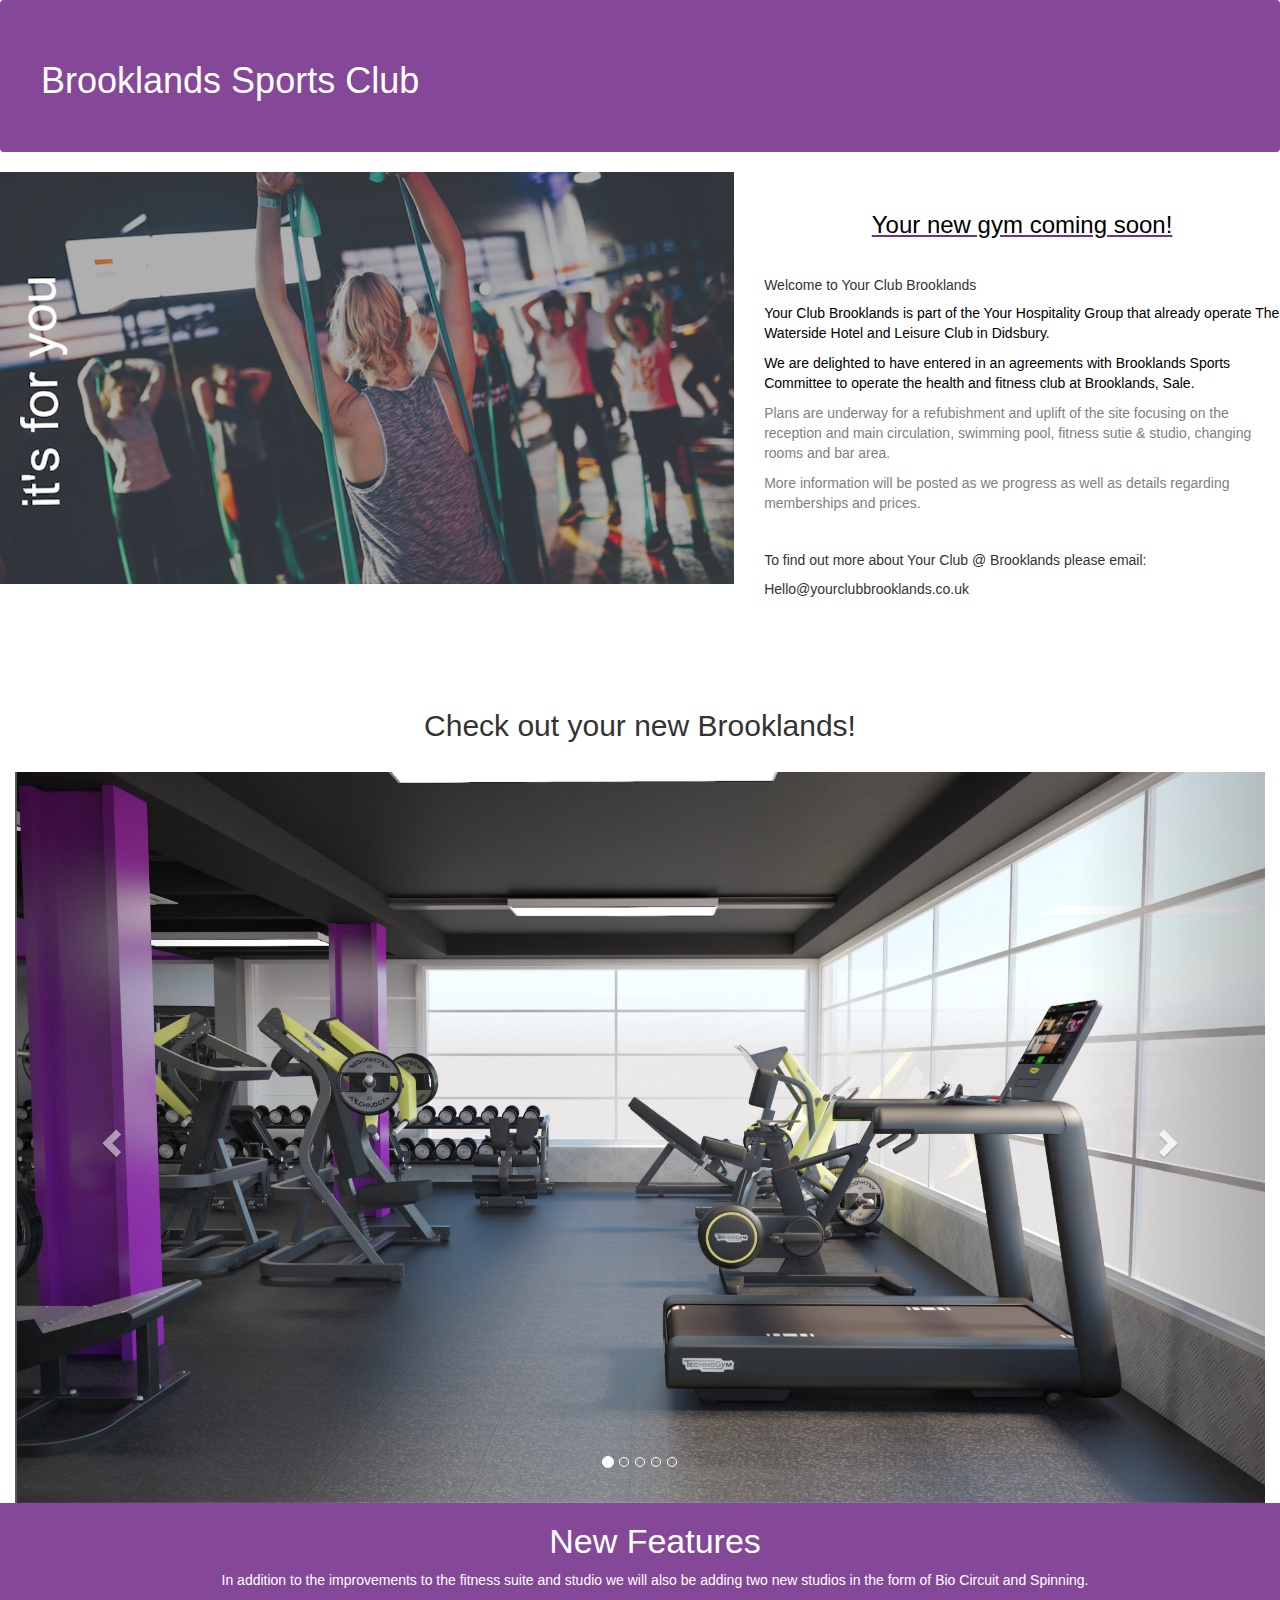
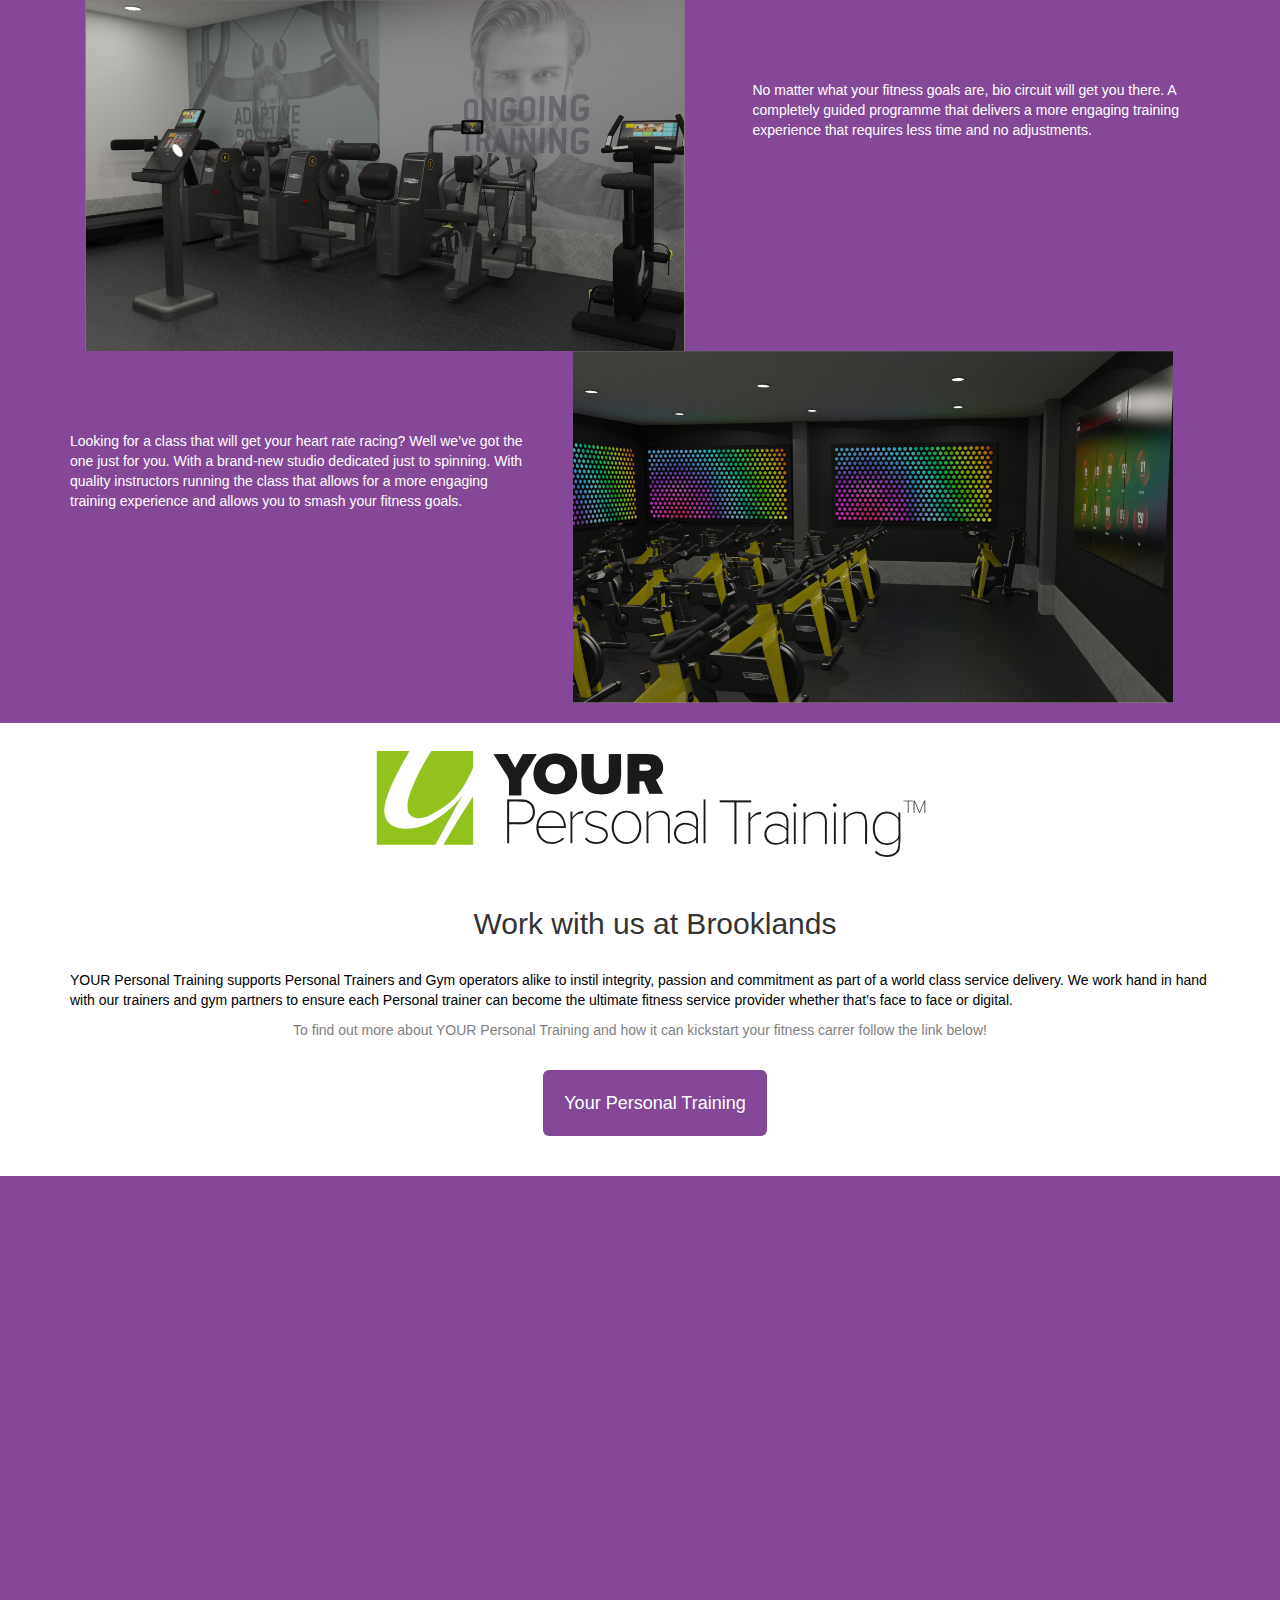
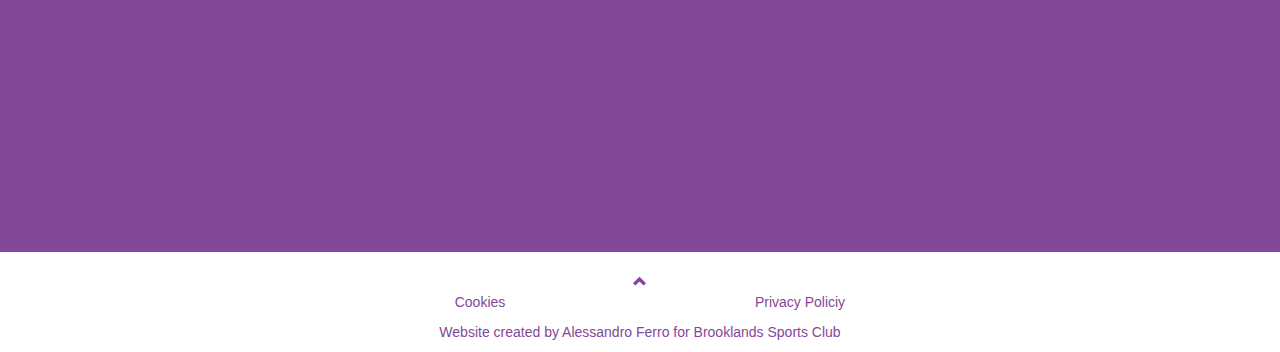
<file: index.html>
<!DOCTYPE html>
<html lang="en">
<head>
    <title>Your Club @ Brooklands</title>
    <meta charset="utf-8">
    <meta name="viewport" content="width=device-width, initial-scale=1">
    <meta name="description" content="Brooklands Sports Club is the newest gym of the YOUR Hosptality Group based in Sale, Manchester.">
    
    <!-- Bootstrap -->
    <link rel="stylesheet" href="https://maxcdn.bootstrapcdn.com/bootstrap/3.4.1/css/bootstrap.min.css">
    
    <!-- jQuery library -->
    <script src="https://ajax.googleapis.com/ajax/libs/jquery/3.5.1/jquery.min.js"></script>
    
    <!-- Bootstrap JavaScript -->
    <script src="https://maxcdn.bootstrapcdn.com/bootstrap/3.4.1/js/bootstrap.min.js"></script>
    
    <!-- Bootstrap Icons -->
    <link rel="stylesheet" href="https://cdn.jsdelivr.net/npm/bootstrap-icons@1.5.0/font/bootstrap-icons.css">
    
    <!-- CSS -->
    <link rel="stylesheet" href="CSS/brooklands1.css">
</head>
    
<body>
    <!-- Navigation bar -->
<nav class="navbar navbar-expand-sm justify-content-center">

        <div class="nav-item">
            <h1 class="BSC"><a class="nav-link" href="#myPage">Brooklands Sports Club</a></h1>
        </div>
</nav>
    
    <!-- First container -->
<div class="container.fluid" id="myPage">
    <div class="row">
        <div class="col-sm-7">
            <img class="img-responsive" src="Images/workout-2.png" alt="group workout, cover image" height="615" width="900">
        </div>
        
        <div class="col-sm-5">
            <br>
            <h3 style="text-align: center; color: black; text-decoration: underline; text-decoration-color: rebeccapurple;">Your new gym coming soon!</h3>
            <br>
            
            <h5>Welcome to Your Club Brooklands</h5>
            
            <P style="color: black;">Your Club Brooklands is part of the Your Hospitality Group that already operate The Waterside Hotel and Leisure Club in Didsbury.</P>
            
            <p style="color: black;">We are delighted to have entered in an agreements with Brooklands Sports Committee to operate the health and fitness club at Brooklands, Sale.</p>
            
            <p style="color: grey;">Plans are underway for a refubishment and uplift of the site focusing on the reception and main circulation, swimming pool, fitness sutie & studio, changing rooms and bar area.</p>
            
            <p style="color: grey">More information will be posted as we progress as well as details regarding memberships and prices.</p>
            
            <br>
            <h5 class="enquiry">To find out more about Your Club @ Brooklands please email:</h5>
            <p>Hello@yourclubbrooklands.co.uk</p>
            <br>
            <br>
            <br>
            <br>
        </div>
    </div>
</div>
    
    <!-- Secound container -->
<div class="container-fluid" id="Newbrooklands">
    <div class="container text-center">
    <h2>Check out your new Brooklands!</h2>
    </div>
    <br>
<div id="myCarousel" class="carousel slide" data-ride="carousel">
    <!-- Indicators -->
    <ol class="carousel-indicators">
      <li data-target="#myCarousel" data-slide-to="0" class="active"></li>
      <li data-target="#myCarousel" data-slide-to="1"></li>
      <li data-target="#myCarousel" data-slide-to="2"></li>
      <li data-target="#myCarousel" data-slide-to="3"></li>
      <li data-target="#myCarousel" data-slide-to="4"></li>
     </ol>

    <!-- Wrapper for slides -->
    <div class="carousel-inner">
      <div class="item active">
        <img src="Images/groundfloor2.png" alt="Workout area" style="width:100%;">
      </div>

      <div class="item">
        <img src="Images/Pin%20machine.png" alt="Pin machines" style="width:100%;">
      </div>
    
      <div class="item">
        <img src="Images/Cardio1.png" alt="Cardio zone" style="width:100%;">
      </div>
        
      <div class="item">
        <img src="Images/functional%20zone.png" alt="Functional Zone" style="width: 100%;">  
      </div>
        
      <div class="item">
        <img src="Images/weights.png" alt="free weights" style="width: 100%;">  
      </div>
    </div>

    <!-- Left and right controls -->
    <a class="left carousel-control" href="#myCarousel" data-slide="prev">
      <span class="glyphicon glyphicon-chevron-left"></span>
      <span class="sr-only">Previous</span>
    </a>
    <a class="right carousel-control" href="#myCarousel" data-slide="next">
      <span class="glyphicon glyphicon-chevron-right"></span>
      <span class="sr-only">Next</span>
    </a>
  </div>
    </div>
    
    <!-- BioCircuit and Spinning Studios -->
<div class="container-fluid ctn1" id="newfeatures">
    <div class="container">
        <div class="container text-center">
            <h2 class="t1">New Features</h2>
            <p style="color: white;">In addition to the improvements to the fitness suite and studio we will also be adding two new studios in the form of Bio Circuit and Spinning.</p>
        </div>
        <div class="row">
            <div class="col-sm-7">
                <div class="container imagetitle">
                    <img src="Images/Biocircuit.png" alt="Bio Circuit" class="img-responsive" height="500;" width="600;">
                    <div class="overlay">Bio Circuit</div>
                </div>
            </div>
            
            <div class="col-sm-5">
                <br>
                <br>
                <br>
                <br>
                    <p style="color: white;">No matter what your fitness goals are, bio circuit will get you there. A completely guided programme that delivers a more engaging training experience that requires less time and no adjustments.</p>
               <br>
                <br>
                </div>
            </div>
        
        <div class="row">
            <div class="col-sm-5">
                <br>
                <br>
                <br>
                <br>
                <p style="color: white;">Looking for a class that will get your heart rate racing? Well we’ve got the one just for you. With a brand-new studio dedicated just to spinning. With quality instructors running the class that allows for a more engaging training experience and allows you to smash your fitness goals. </p>
            </div>
            
            <div class="col-sm-7">
                <div class="container imagetitle">
                    <img class="img-responsive" src="Images/Spinning.png" alt="spinning studio" height="500;" width="600;">
                    <div class="overlay">Spin Studio</div>
                </div>
            </div>
        </div>
        
        <br>
    </div>
    </div>
    
    <!-- Container for Your PT-->
<div class="container-fluid" id="yPT">
    <div class="container">
        
        <div class="container YPT">
            <img class="img-responsive" id="YPT" src="Images/YPT.png" alt="YOUR PT logo">
        </div>
        <div class="container text-center">
            <h2 class="t2">Work with us at Brooklands</h2>
        </div>
        
                <br>
                <p style="color: black;">YOUR Personal Training supports Personal Trainers and Gym operators alike to instil integrity, passion and commitment as part of a world class service delivery. We work hand in hand with our trainers and gym partners to ensure each Personal trainer can become the ultimate fitness service provider whether that’s face to face or digital.</p>
        
                <p style="color: grey; text-align: center;">To find out more about YOUR Personal Training and how it can kickstart your fitness carrer follow the link below!</p>
                
                
                <br>
                
            <div class="container text-center">
                <button class="btn btnPT btn-lg"><a href="https://www.yourpersonaltraininguk.co.uk" style="text-decoration: none;">Your Personal Training</a></button>
           </div>
        <br>
        <br>
        </div>
    </div>
    
    <div class="container-fluid ctn1" id="map">
          
        <div class="container text-center" style="padding: 20px;">
            <div class="map-responsive">
                <iframe src="https://www.google.com/maps/embed?pb=!1m18!1m12!1m3!1d2378.0273521762356!2d-2.318526284330171!3d53.41433697731761!2m3!1f0!2f0!3f0!3m2!1i1024!2i768!4f13.1!3m3!1m2!1s0x487bac544c0f2e47%3A0x7c04a09cf03bc165!2sBrooklands%20Sports%20Club!5e0!3m2!1sen!2suk!4v1630580486728!5m2!1sen!2suk" width="600" height="450" style="border:0;" allowfullscreen="" loading="lazy"></iframe>
            </div>
        </div>
    </div>
    
    <!-- Footer -->
<footer class="container-fluid text-center">
    <br>
    <a href="#myPage" title="To Top">
        <span class="glyphicon glyphicon-chevron-up" style="color: #854798;"></span>
    </a>
    
    <div class="row">
        <div class="col-sm-3"> 
        </div>
        <div class="col-sm-3">
        <p><a href="Cookies.html" style="color: #854798;">Cookies</a></p>
        </div>
        <div class="col-sm-3">
        <p><a href="Privacypolicy.html" style="color: #854798;">Privacy Policiy</a></p>
        </div>
        <div class="col-sm-3">
        </div>
    </div>
    
    <div class="container">
        
    </div>
    
    
    <p style="color: #854798;">Website created by Alessandro Ferro for Brooklands Sports Club</p>
    
     
</footer>
</body>
</html>
</file>
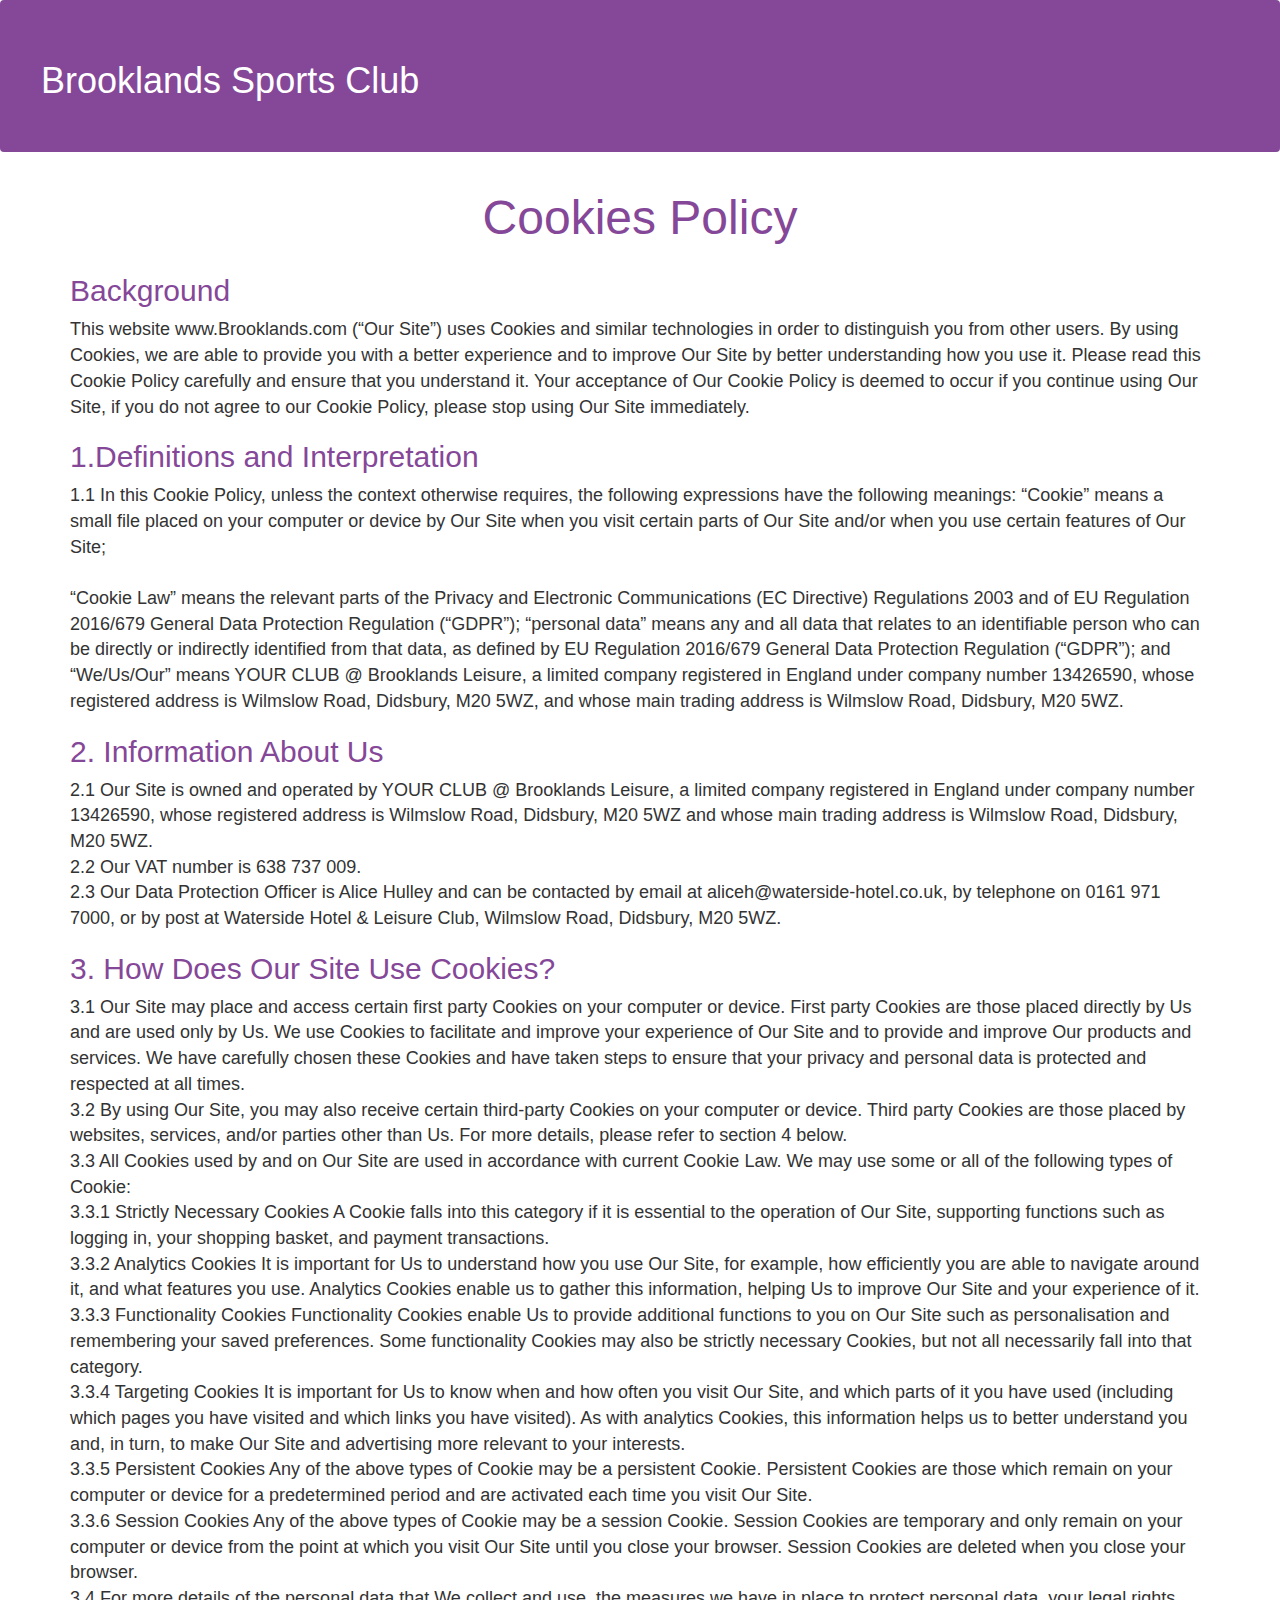
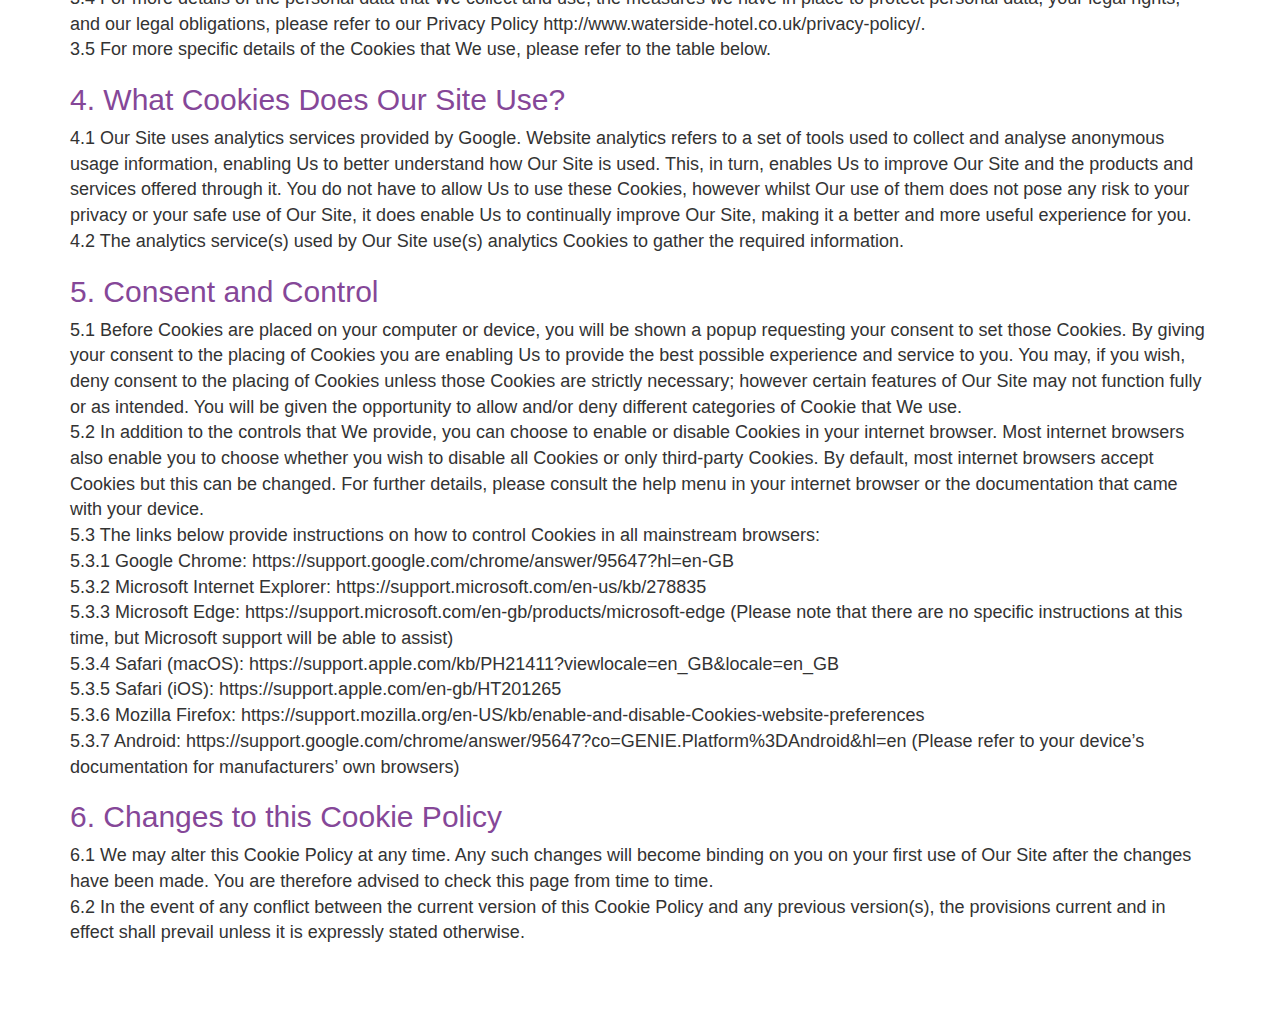
<file: Cookies.html>
<!DOCTYPE html>
<html lang="en">
<head>
    <title>Brooklands Sports Club</title>
    <meta charset="utf-8">
    <meta name="viewport" content="width=device-width, initial-scale=1">
    
    <!-- Bootstrap -->
    <link rel="stylesheet" href="https://maxcdn.bootstrapcdn.com/bootstrap/3.4.1/css/bootstrap.min.css">
    
    <!-- jQuery library -->
    <script src="https://ajax.googleapis.com/ajax/libs/jquery/3.5.1/jquery.min.js"></script>
    
    <!-- Bootstrap JavaScript -->
    <script src="https://maxcdn.bootstrapcdn.com/bootstrap/3.4.1/js/bootstrap.min.js"></script>
    
    <!-- Bootstrap Icons -->
    <link rel="stylesheet" href="https://cdn.jsdelivr.net/npm/bootstrap-icons@1.5.0/font/bootstrap-icons.css">
    
    <!-- CSS -->
    <link rel="stylesheet" href="CSS/brooklands1.css">
</head>
    
<body>
     <!-- Navigation bar -->
<nav class="navbar navbar-expand-sm justify-content-center">

        <div class="nav-item">
            <h1 class="BSC"><a class="nav-link" href="index.html">Brooklands Sports Club</a></h1>
        </div>
</nav>
    
<!-- Container -->
<div class="container-fluid" id="cookiestop">
    <div class="container text-center">
        <h1 class="Cookies" >Cookies Policy</h1>
    </div>
    
    <div class="container">
        <h3 class="subcookies">Background</h3>
        
        <p class="cookiestxt">This website www.Brooklands.com (“Our Site”) uses Cookies and similar technologies in order to distinguish you from other users. By using Cookies, we are able to provide you with a better experience and to improve Our Site by better understanding how you use it. Please read this Cookie Policy carefully and ensure that you understand it. Your acceptance of Our Cookie Policy is deemed to occur if you continue using Our Site, if you do not agree to our Cookie Policy, please stop using Our Site immediately.</p>
        
        <h3 class="subcookies">1.Definitions and Interpretation</h3>
        
        <p class="cookiestxt">1.1 In this Cookie Policy, unless the context otherwise requires, the following expressions have the following meanings:

        “Cookie” means a small file placed on your computer or device by Our Site when you visit certain parts of Our Site and/or when you use certain features of Our Site;
            <br>
            <br>
        “Cookie Law” means the relevant parts of the Privacy and Electronic Communications (EC Directive) Regulations 2003 and of EU Regulation 2016/679 General Data Protection Regulation (“GDPR”);
        “personal data” means any and all data that relates to an identifiable person who can be directly or indirectly identified from that data, as defined by EU Regulation 2016/679 General Data Protection Regulation (“GDPR”); and
        “We/Us/Our” means YOUR CLUB @ Brooklands Leisure, a limited company registered in England under company number 13426590, whose registered address is Wilmslow Road, Didsbury, M20 5WZ, and whose main trading address is Wilmslow Road, Didsbury, M20 5WZ.</p>
        
        <h3 class="subcookies">2. Information About Us</h3>
        
        <p class="cookiestxt">2.1 Our Site is owned and operated by YOUR CLUB @ Brooklands Leisure, a limited company registered in England under company number 13426590, whose registered address is Wilmslow Road, Didsbury, M20 5WZ and whose main trading address is Wilmslow Road, Didsbury, M20 5WZ.
            <br>
        2.2 Our VAT number is 638 737 009.
            <br>
        2.3 Our Data Protection Officer is Alice Hulley and can be contacted by email at aliceh@waterside-hotel.co.uk, by telephone on 0161 971 7000, or by post at Waterside Hotel & Leisure Club, Wilmslow Road, Didsbury, M20 5WZ.</p>
        
        <h3 class="subcookies">3. How Does Our Site Use Cookies?</h3>
        
        <p class="cookiestxt">3.1 Our Site may place and access certain first party Cookies on your computer or device. First party Cookies are those placed directly by Us and are used only by Us. We use Cookies to facilitate and improve your experience of Our Site and to provide and improve Our products and services. We have carefully chosen these Cookies and have taken steps to ensure that your privacy and personal data is protected and respected at all times.
            <br>
3.2 By using Our Site, you may also receive certain third-party Cookies on your computer or device. Third party Cookies are those placed by websites, services, and/or parties other than Us. For more details, please refer to section 4 below.
            <br>
3.3 All Cookies used by and on Our Site are used in accordance with current Cookie Law. We may use some or all of the following types of Cookie:
            <br>
3.3.1 Strictly Necessary Cookies
A Cookie falls into this category if it is essential to the operation of Our Site, supporting functions such as logging in, your shopping basket, and payment transactions.
            <br>
3.3.2 Analytics Cookies
It is important for Us to understand how you use Our Site, for example, how efficiently you are able to navigate around it, and what features you use. Analytics Cookies enable us to gather this information, helping Us to improve Our Site and your experience of it.
            <br>
3.3.3 Functionality Cookies
Functionality Cookies enable Us to provide additional functions to you on Our Site such as personalisation and remembering your saved preferences. Some functionality Cookies may also be strictly necessary Cookies, but not all necessarily fall into that category.
            <br>
3.3.4 Targeting Cookies
It is important for Us to know when and how often you visit Our Site, and which parts of it you have used (including which pages you have visited and which links you have visited). As with analytics Cookies, this information helps us to better understand you and, in turn, to make Our Site and advertising more relevant to your interests.
            <br>
3.3.5 Persistent Cookies
Any of the above types of Cookie may be a persistent Cookie. Persistent Cookies are those which remain on your computer or device for a predetermined period and are activated each time you visit Our Site.
            <br>
3.3.6 Session Cookies
Any of the above types of Cookie may be a session Cookie. Session Cookies are temporary and only remain on your computer or device from the point at which you visit Our Site until you close your browser. Session Cookies are deleted when you close your browser.
            <br>
3.4 For more details of the personal data that We collect and use, the measures we have in place to protect personal data, your legal rights, and our legal obligations, please refer to our Privacy Policy http://www.waterside-hotel.co.uk/privacy-policy/.
            <br>
3.5 For more specific details of the Cookies that We use, please refer to the table below.</p>
        
        <h3 class="subcookies">4. What Cookies Does Our Site Use?</h3>
        
        <p class="cookiestxt">4.1 Our Site uses analytics services provided by Google. Website analytics refers to a set of tools used to collect and analyse anonymous usage information, enabling Us to better understand how Our Site is used. This, in turn, enables Us to improve Our Site and the products and services offered through it. You do not have to allow Us to use these Cookies, however whilst Our use of them does not pose any risk to your privacy or your safe use of Our Site, it does enable Us to continually improve Our Site, making it a better and more useful experience for you.
            <br>
        4.2 The analytics service(s) used by Our Site use(s) analytics Cookies to gather the required information.</p>
        
        <h3 class="subcookies">5. Consent and Control</h3>
        
        <p class="cookiestxt">5.1 Before Cookies are placed on your computer or device, you will be shown a popup requesting your consent to set those Cookies. By giving your consent to the placing of Cookies you are enabling Us to provide the best possible experience and service to you. You may, if you wish, deny consent to the placing of Cookies unless those Cookies are strictly necessary; however certain features of Our Site may not function fully or as intended. You will be given the opportunity to allow and/or deny different categories of Cookie that We use.
            <br>
5.2 In addition to the controls that We provide, you can choose to enable or disable Cookies in your internet browser. Most internet browsers also enable you to choose whether you wish to disable all Cookies or only third-party Cookies. By default, most internet browsers accept Cookies but this can be changed. For further details, please consult the help menu in your internet browser or the documentation that came with your device.
            <br>
5.3 The links below provide instructions on how to control Cookies in all mainstream browsers:
            <br>
5.3.1 Google Chrome: https://support.google.com/chrome/answer/95647?hl=en-GB
            <br>
5.3.2 Microsoft Internet Explorer: https://support.microsoft.com/en-us/kb/278835
            <br>
5.3.3 Microsoft Edge: https://support.microsoft.com/en-gb/products/microsoft-edge (Please note that there are no specific instructions at this time, but Microsoft support will be able to assist)
            <br>
5.3.4 Safari (macOS): https://support.apple.com/kb/PH21411?viewlocale=en_GB&locale=en_GB
            <br>
5.3.5 Safari (iOS): https://support.apple.com/en-gb/HT201265
            <br>
5.3.6 Mozilla Firefox: https://support.mozilla.org/en-US/kb/enable-and-disable-Cookies-website-preferences
            <br>
5.3.7 Android: https://support.google.com/chrome/answer/95647?co=GENIE.Platform%3DAndroid&hl=en (Please refer to your device’s documentation for manufacturers’ own browsers)</p>
        
        <h3 class='subcookies'>6. Changes to this Cookie Policy</h3>
        
        <p class="cookiestxt">6.1 We may alter this Cookie Policy at any time. Any such changes will become binding on you on your first use of Our Site after the changes have been made. You are therefore advised to check this page from time to time.
            <br>
6.2 In the event of any conflict between the current version of this Cookie Policy and any previous version(s), the provisions current and in effect shall prevail unless it is expressly stated otherwise.</p>
    </div>
</div>
    
<!-- Footer -->
<footer class="container-fluid text-center cookiesfooter">
    <br>
    <a href="#cookiestop" title="To Top">
        <span class="glyphicon glyphicon-chevron-up footer2" style="color: white;"></span>
    </a>
    <div class="row">
        <div class="col-sm-3">
        </div>
        <div class="col-sm-3">
        <p><a href="Cookies.html" style="color: white;">Cookies</a></p>
        </div>
        <div class="col-sm-3">
        <p><a href="#" style="color: white;">Privacy Policiy</a></p>
        </div>
        <div class="col-sm-3">
        </div>
    </div>
    <!-- 
    <p>Website created By <a href="#" title="Visit Ferro technology services">www.ferrotechservices.com</a></p>
    -->
     
</footer>
</body>
</html>
</file>
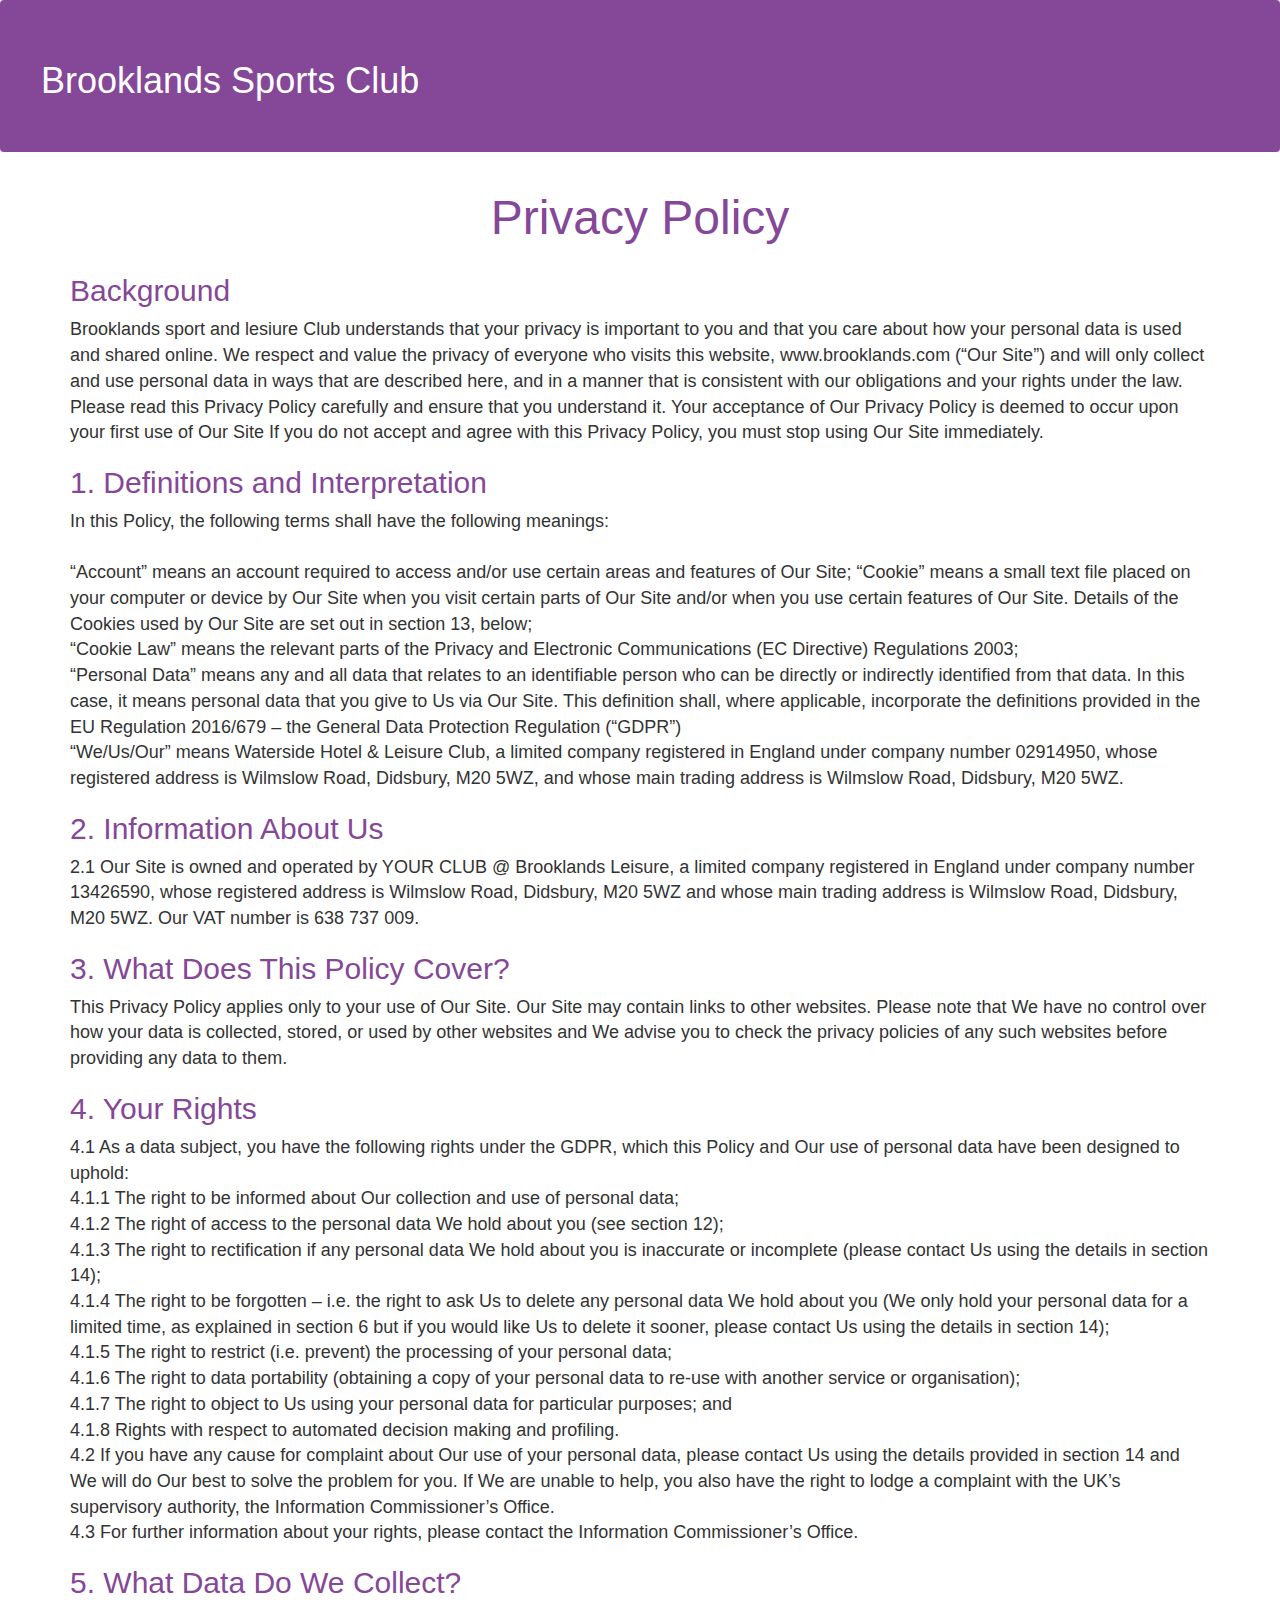
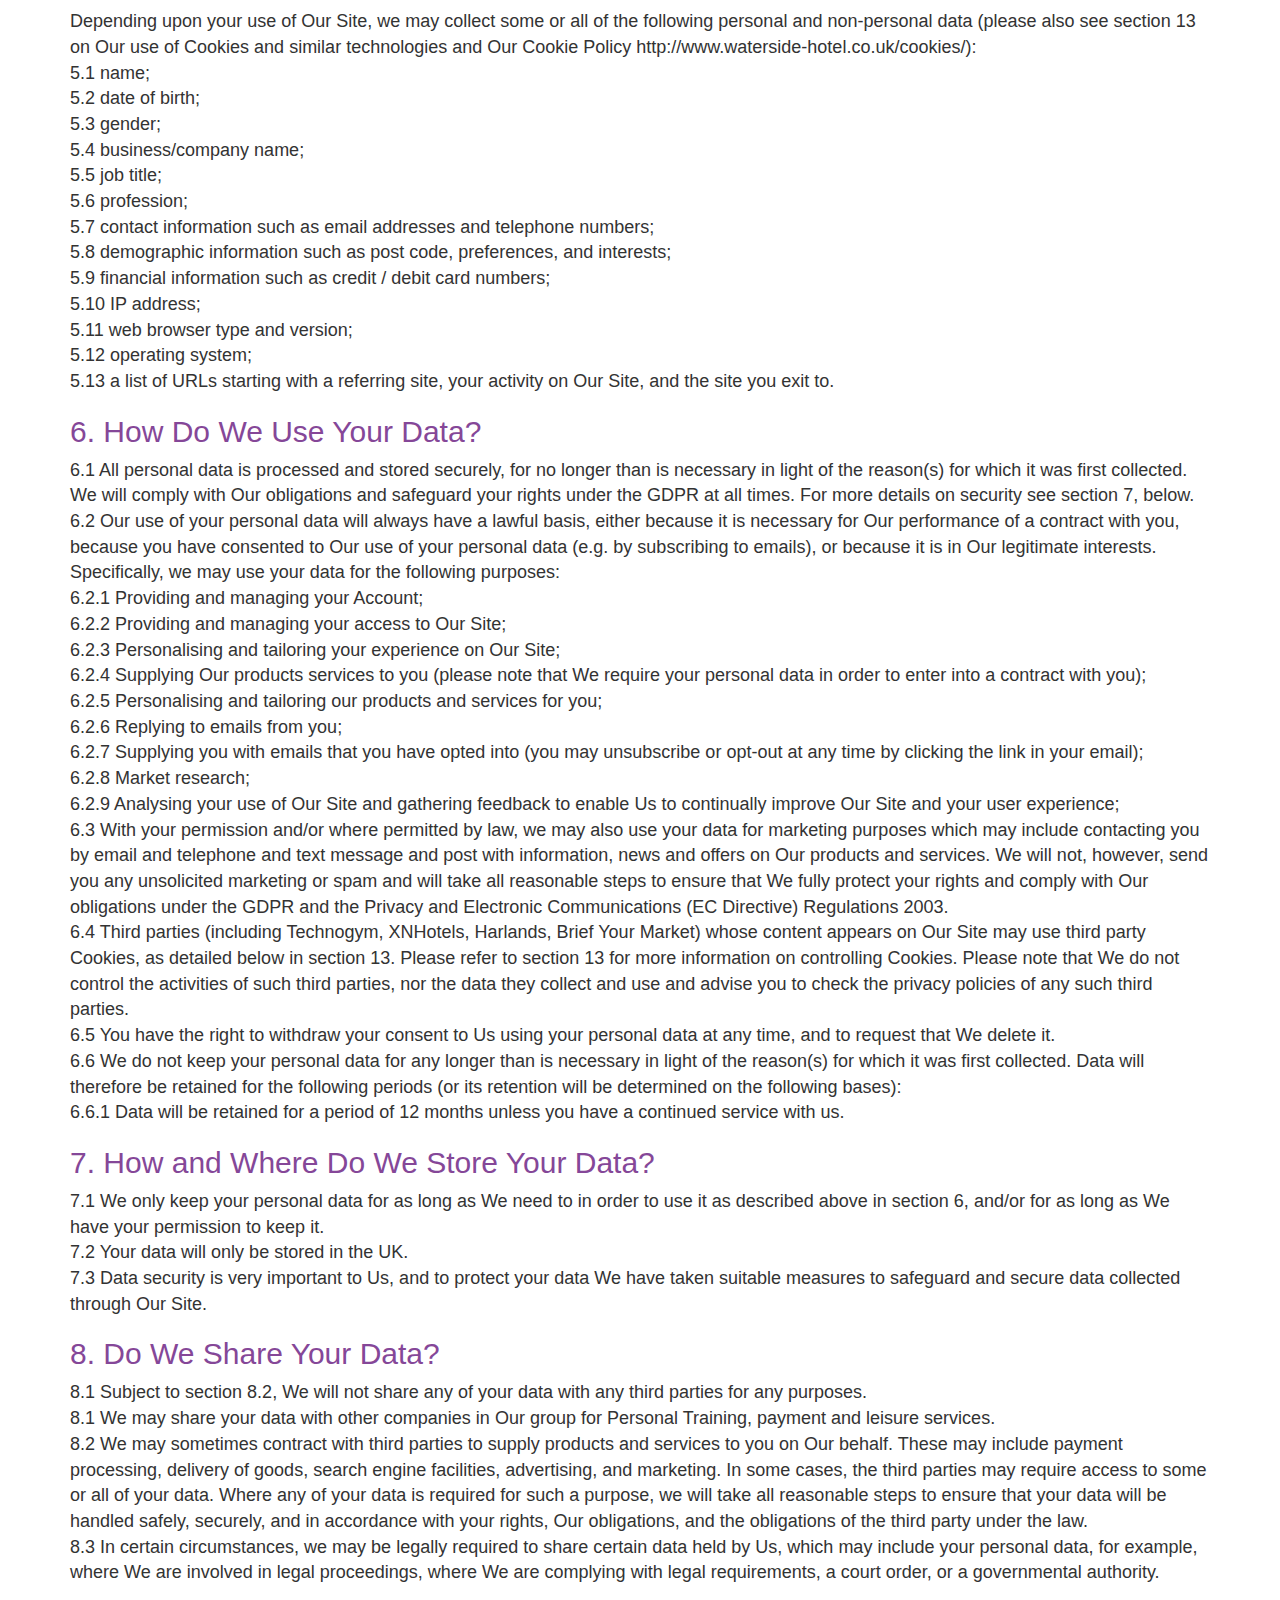
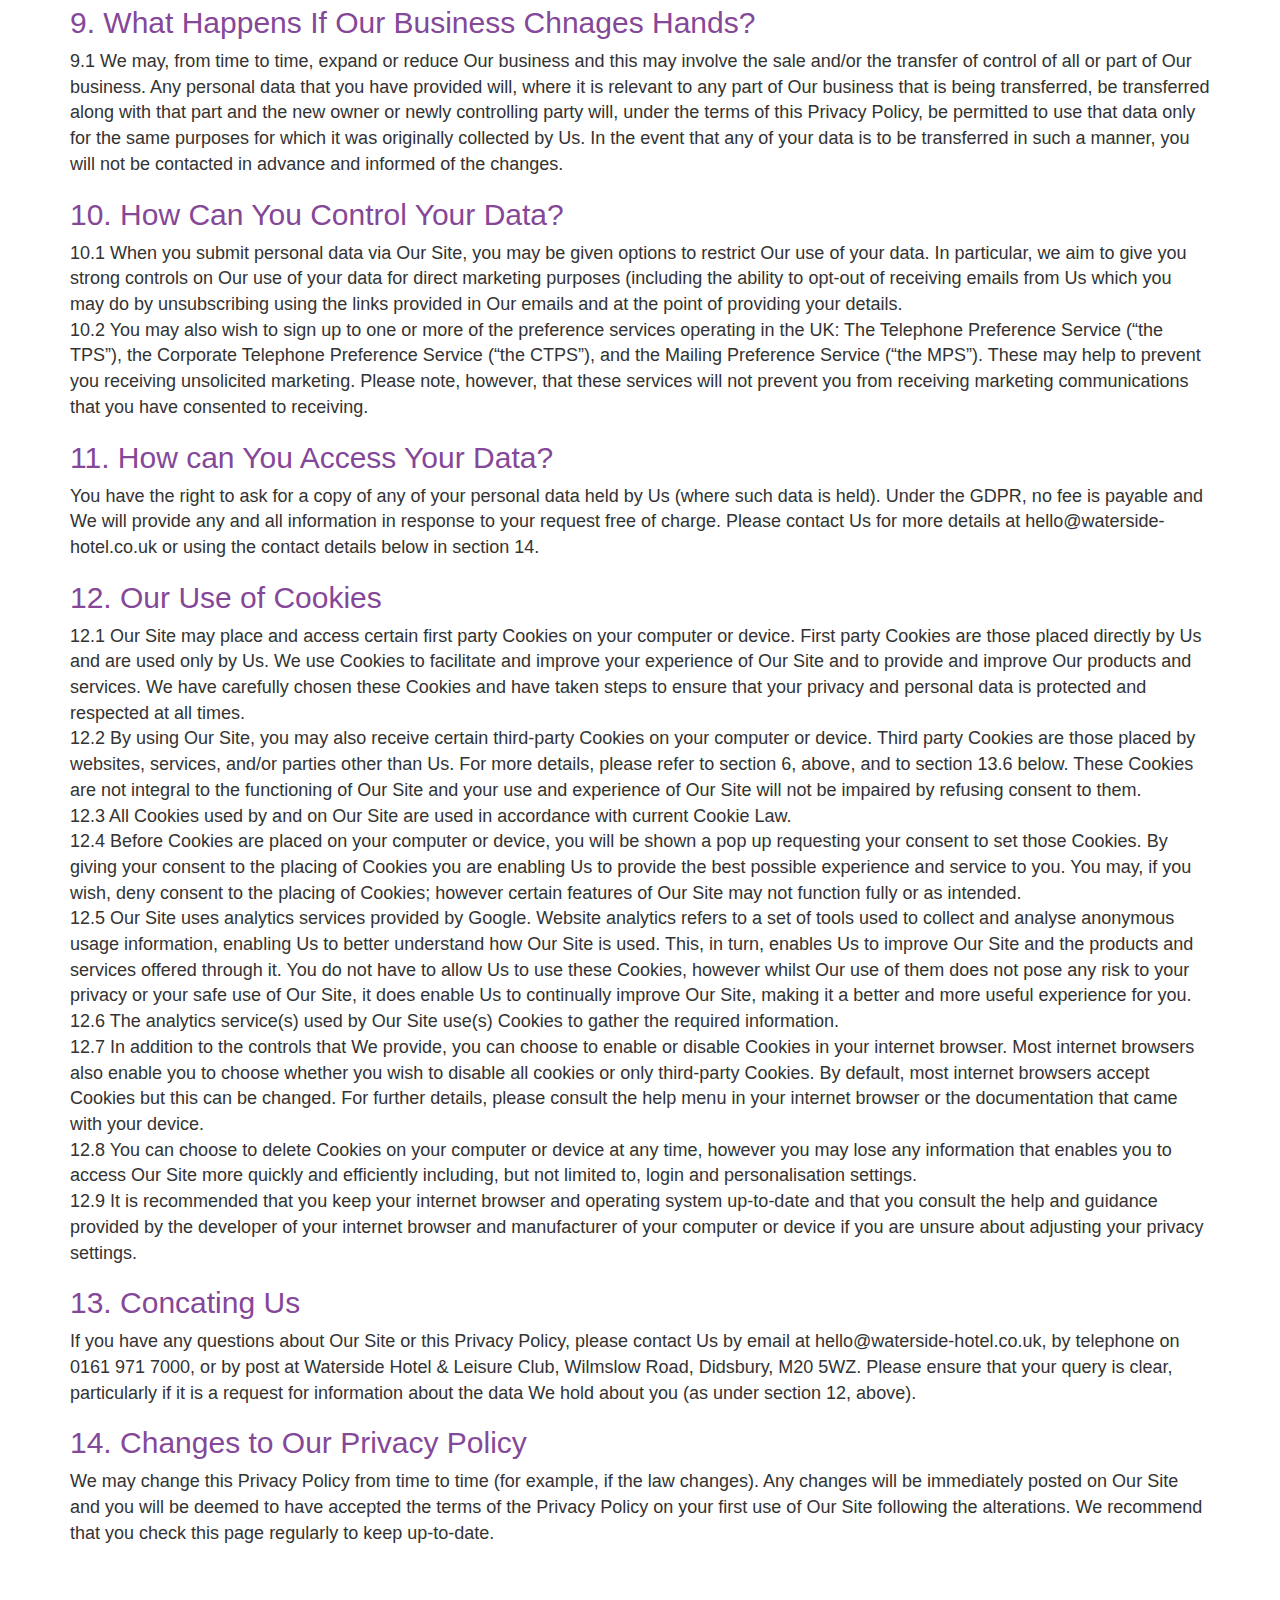
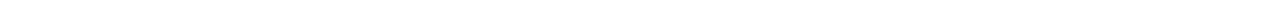
<file: Privacypolicy.html>
<!DOCTYPE html>
<html lang="en">
<head>
    <title>Brooklands Sports Club</title>
    <meta charset="utf-8">
    <meta name="viewport" content="width=device-width, initial-scale=1">
    
    <!-- Bootstrap -->
    <link rel="stylesheet" href="https://maxcdn.bootstrapcdn.com/bootstrap/3.4.1/css/bootstrap.min.css">
    
    <!-- jQuery library -->
    <script src="https://ajax.googleapis.com/ajax/libs/jquery/3.5.1/jquery.min.js"></script>
    
    <!-- Bootstrap JavaScript -->
    <script src="https://maxcdn.bootstrapcdn.com/bootstrap/3.4.1/js/bootstrap.min.js"></script>
    
    <!-- Bootstrap Icons -->
    <link rel="stylesheet" href="https://cdn.jsdelivr.net/npm/bootstrap-icons@1.5.0/font/bootstrap-icons.css">
    
    <!-- CSS -->
    <link rel="stylesheet" href="CSS/brooklands1.css">
</head>

<body>
    <!-- Navigation bar -->
<nav class="navbar navbar-expand-sm justify-content-center">

        <div class="nav-item">
            <h1 class="BSC"><a class="nav-link" href="index.html">Brooklands Sports Club</a></h1>
        </div>
</nav>
    
    <!-- Container -->
<div class="container-fluid" id="privtop">
    <div classs="container text-center" style="text-align: center;">
        <h1 class="Cookies">Privacy Policy</h1>
    </div>
    
    <div class="container">
        <h3 class="subcookies">Background</h3>
        
        <p class="cookiestxt">Brooklands sport and lesiure Club understands that your privacy is important to you and that you care about how your personal data is used and shared online. We respect and value the privacy of everyone who visits this website, www.brooklands.com (“Our Site”) and will only collect and use personal data in ways that are described here, and in a manner that is consistent with our obligations and your rights under the law.
            <br>
        Please read this Privacy Policy carefully and ensure that you understand it. Your acceptance of Our Privacy Policy is deemed to occur upon your first use of Our Site If you do not accept and agree with this Privacy Policy, you must stop using Our Site immediately.</p>
        
        <h3 class="subcookies">1. Definitions and Interpretation</h3>
        
        <p class="cookiestxt">In this Policy, the following terms shall have the following meanings:
            <br>
            <br>
“Account” means an account required to access and/or use certain areas and features of Our Site;
“Cookie” means a small text file placed on your computer or device by Our Site when you visit certain parts of Our Site and/or when you use certain features of Our Site. Details of the Cookies used by Our Site are set out in section 13, below;
            <br>
“Cookie Law” means the relevant parts of the Privacy and Electronic Communications (EC Directive) Regulations 2003;
            <br>
“Personal Data” means any and all data that relates to an identifiable person who can be directly or indirectly identified from that data. In this case, it means personal data that you give to Us via Our Site. This definition shall, where applicable, incorporate the definitions provided in the EU Regulation 2016/679 – the General Data Protection Regulation (“GDPR”)
            <br>
“We/Us/Our” means Waterside Hotel & Leisure Club, a limited company registered in England under company number 02914950, whose registered address is Wilmslow Road, Didsbury, M20 5WZ, and whose main trading address is Wilmslow Road, Didsbury, M20 5WZ.</p>
        
        <h3 class="subcookies">2. Information About Us</h3>
        
        <p class="cookiestxt">2.1 Our Site is owned and operated by YOUR CLUB @ Brooklands Leisure, a limited company registered in England under company number 13426590, whose registered address is Wilmslow Road, Didsbury, M20 5WZ and whose main trading address is Wilmslow Road, Didsbury, M20 5WZ. Our VAT number is 638 737 009.</p>
        
        <h3 class="subcookies">3. What Does This Policy Cover?</h3>
        
        <p class="cookiestxt">This Privacy Policy applies only to your use of Our Site. Our Site may contain links to other websites. Please note that We have no control over how your data is collected, stored, or used by other websites and We advise you to check the privacy policies of any such websites before providing any data to them.</p>
        
        <h3 class="subcookies">4. Your Rights</h3>
        
        <p class="cookiestxt">4.1 As a data subject, you have the following rights under the GDPR, which this Policy and Our use of personal data have been designed to uphold:
            <br>
4.1.1 The right to be informed about Our collection and use of personal data;
            <br>
4.1.2 The right of access to the personal data We hold about you (see section 12);
            <br>
4.1.3 The right to rectification if any personal data We hold about you is inaccurate or incomplete (please contact Us using the details in section 14);
            <br>
4.1.4 The right to be forgotten – i.e. the right to ask Us to delete any personal data We hold about you (We only hold your personal data for a limited time, as explained in section 6 but if you would like Us to delete it sooner, please contact Us using the details in section 14);
            <br>
4.1.5 The right to restrict (i.e. prevent) the processing of your personal data;
            <br>
4.1.6 The right to data portability (obtaining a copy of your personal data to re-use with another service or organisation);
            <br>
4.1.7 The right to object to Us using your personal data for particular purposes; and
            <br>
4.1.8 Rights with respect to automated decision making and profiling.
            <br>
4.2 If you have any cause for complaint about Our use of your personal data, please contact Us using the details provided in section 14 and We will do Our best to solve the problem for you. If We are unable to help, you also have the right to lodge a complaint with the UK’s supervisory authority, the Information Commissioner’s Office.
            <br>
4.3 For further information about your rights, please contact the Information Commissioner’s Office.</p>
        
        <h3 class="subcookies">5. What Data Do We Collect?</h3>
        
        <p class="cookiestxt">Depending upon your use of Our Site, we may collect some or all of the following personal and non-personal data (please also see section 13 on Our use of Cookies and similar technologies and Our Cookie Policy http://www.waterside-hotel.co.uk/cookies/):
            <br>
5.1 name;
            <br>
5.2 date of birth;
            <br>
5.3 gender;
            <br>
5.4 business/company name;
            <br>
5.5 job title;
            <br>
5.6 profession;
            <br>
5.7 contact information such as email addresses and telephone numbers;
            <br>
5.8 demographic information such as post code, preferences, and interests;
            <br>
5.9 financial information such as credit / debit card numbers;
            <br>
5.10 IP address;
            <br>
5.11 web browser type and version;
            <br>
5.12 operating system;
            <br>
5.13 a list of URLs starting with a referring site, your activity on Our Site, and the site you exit to.</p>
        
        <h3 class="subcookies">6. How Do We Use Your Data?</h3>
        
        <p class="cookiestxt">6.1 All personal data is processed and stored securely, for no longer than is necessary in light of the reason(s) for which it was first collected. We will comply with Our obligations and safeguard your rights under the GDPR at all times. For more details on security see section 7, below.
            <br>
6.2 Our use of your personal data will always have a lawful basis, either because it is necessary for Our performance of a contract with you, because you have consented to Our use of your personal data (e.g. by subscribing to emails), or because it is in Our legitimate interests. Specifically, we may use your data for the following purposes:
            <br>
6.2.1 Providing and managing your Account;
            <br>
6.2.2 Providing and managing your access to Our Site;
            <br>
6.2.3 Personalising and tailoring your experience on Our Site;
            <br>
6.2.4 Supplying Our products services to you (please note that We require your personal data in order to enter into a contract with you);
            <br>
6.2.5 Personalising and tailoring our products and services for you;
            <br>
6.2.6 Replying to emails from you;
            <br>
6.2.7 Supplying you with emails that you have opted into (you may unsubscribe or opt-out at any time by clicking the link in your email);
            <br>
6.2.8 Market research;
            <br>
6.2.9 Analysing your use of Our Site and gathering feedback to enable Us to continually improve Our Site and your user experience;
            <br>
6.3 With your permission and/or where permitted by law, we may also use your data for marketing purposes which may include contacting you by email and telephone and text message and post with information, news and offers on Our products and services. We will not, however, send you any unsolicited marketing or spam and will take all reasonable steps to ensure that We fully protect your rights and comply with Our obligations under the GDPR and the Privacy and Electronic Communications (EC Directive) Regulations 2003.
            <br>
6.4 Third parties (including Technogym, XNHotels, Harlands, Brief Your Market) whose content appears on Our Site may use third party Cookies, as detailed below in section 13. Please refer to section 13 for more information on controlling Cookies. Please note that We do not control the activities of such third parties, nor the data they collect and use and advise you to check the privacy policies of any such third parties.
            <br>
6.5 You have the right to withdraw your consent to Us using your personal data at any time, and to request that We delete it.
            <br>
6.6 We do not keep your personal data for any longer than is necessary in light of the reason(s) for which it was first collected. Data will therefore be retained for the following periods (or its retention will be determined on the following bases):
            <br>
6.6.1 Data will be retained for a period of 12 months unless you have a continued service with us.</p>
        
        <h3 class="subcookies">7. How and Where Do We Store Your Data?</h3>
        
        <p class="cookiestxt">7.1 We only keep your personal data for as long as We need to in order to use it as described above in section 6, and/or for as long as We have your permission to keep it.
            <br>
7.2 Your data will only be stored in the UK.
            <br>
7.3 Data security is very important to Us, and to protect your data We have taken suitable measures to safeguard and secure data collected through Our Site.</p>
        
        <h3 class="subcookies">8. Do We Share Your Data?</h3>
        
        <p class="cookiestxt">8.1 Subject to section 8.2, We will not share any of your data with any third parties for any purposes.
            <br>
8.1 We may share your data with other companies in Our group for Personal Training, payment and leisure services.
            <br>
8.2 We may sometimes contract with third parties to supply products and services to you on Our behalf. These may include payment processing, delivery of goods, search engine facilities, advertising, and marketing. In some cases, the third parties may require access to some or all of your data. Where any of your data is required for such a purpose, we will take all reasonable steps to ensure that your data will be handled safely, securely, and in accordance with your rights, Our obligations, and the obligations of the third party under the law.
            <br>
8.3 In certain circumstances, we may be legally required to share certain data held by Us, which may include your personal data, for example, where We are involved in legal proceedings, where We are complying with legal requirements, a court order, or a governmental authority.</p>
        
        <h3 class="subcookies">9. What Happens If Our Business Chnages Hands?</h3>
        
        <p class="cookiestxt">9.1 We may, from time to time, expand or reduce Our business and this may involve the sale and/or the transfer of control of all or part of Our business. Any personal data that you have provided will, where it is relevant to any part of Our business that is being transferred, be transferred along with that part and the new owner or newly controlling party will, under the terms of this Privacy Policy, be permitted to use that data only for the same purposes for which it was originally collected by Us.
In the event that any of your data is to be transferred in such a manner, you will not be contacted in advance and informed of the changes.</p>
        
        <h3 class="subcookies">10. How Can You Control Your Data?</h3>
        
        <p class="cookiestxt">10.1 When you submit personal data via Our Site, you may be given options to restrict Our use of your data. In particular, we aim to give you strong controls on Our use of your data for direct marketing purposes (including the ability to opt-out of receiving emails from Us which you may do by unsubscribing using the links provided in Our emails and at the point of providing your details.
            <br>
10.2 You may also wish to sign up to one or more of the preference services operating in the UK: The Telephone Preference Service (“the TPS”), the Corporate Telephone Preference Service (“the CTPS”), and the Mailing Preference Service (“the MPS”). These may help to prevent you receiving unsolicited marketing. Please note, however, that these services will not prevent you from receiving marketing communications that you have consented to receiving.</p>
        
        <h3 class="subcookies">11. How can You Access Your Data?</h3>
        
        <p class="cookiestxt">You have the right to ask for a copy of any of your personal data held by Us (where such data is held). Under the GDPR, no fee is payable and We will provide any and all information in response to your request free of charge. Please contact Us for more details at hello@waterside-hotel.co.uk or using the contact details below in section 14.</p>
        
        <h3 class="subcookies">12. Our Use of Cookies</h3>
        
        <p class="cookiestxt">12.1 Our Site may place and access certain first party Cookies on your computer or device. First party Cookies are those placed directly by Us and are used only by Us. We use Cookies to facilitate and improve your experience of Our Site and to provide and improve Our products and services. We have carefully chosen these Cookies and have taken steps to ensure that your privacy and personal data is protected and respected at all times.
            <br>
12.2 By using Our Site, you may also receive certain third-party Cookies on your computer or device. Third party Cookies are those placed by websites, services, and/or parties other than Us. For more details, please refer to section 6, above, and to section 13.6 below. These Cookies are not integral to the functioning of Our Site and your use and experience of Our Site will not be impaired by refusing consent to them.
            <br>
12.3 All Cookies used by and on Our Site are used in accordance with current Cookie Law.
            <br>
12.4 Before Cookies are placed on your computer or device, you will be shown a pop up requesting your consent to set those Cookies. By giving your consent to the placing of Cookies you are enabling Us to provide the best possible experience and service to you. You may, if you wish, deny consent to the placing of Cookies; however certain features of Our Site may not function fully or as intended.
            <br>
12.5 Our Site uses analytics services provided by Google. Website analytics refers to a set of tools used to collect and analyse anonymous usage information, enabling Us to better understand how Our Site is used. This, in turn, enables Us to improve Our Site and the products and services offered through it. You do not have to allow Us to use these Cookies, however whilst Our use of them does not pose any risk to your privacy or your safe use of Our Site, it does enable Us to continually improve Our Site, making it a better and more useful experience for you.
            <br>
12.6 The analytics service(s) used by Our Site use(s) Cookies to gather the required information.
            <br>
12.7 In addition to the controls that We provide, you can choose to enable or disable Cookies in your internet browser. Most internet browsers also enable you to choose whether you wish to disable all cookies or only third-party Cookies. By default, most internet browsers accept Cookies but this can be changed. For further details, please consult the help menu in your internet browser or the documentation that came with your device.
            <br>
12.8 You can choose to delete Cookies on your computer or device at any time, however you may lose any information that enables you to access Our Site more quickly and efficiently including, but not limited to, login and personalisation settings.
            <br>
12.9 It is recommended that you keep your internet browser and operating system up-to-date and that you consult the help and guidance provided by the developer of your internet browser and manufacturer of your computer or device if you are unsure about adjusting your privacy settings.</p>
        
        <h3 class="subcookies">13. Concating Us</h3>
        
        <p class="cookiestxt">If you have any questions about Our Site or this Privacy Policy, please contact Us by email at hello@waterside-hotel.co.uk, by telephone on 0161 971 7000, or by post at Waterside Hotel & Leisure Club, Wilmslow Road, Didsbury, M20 5WZ. Please ensure that your query is clear, particularly if it is a request for information about the data We hold about you (as under section 12, above).

</p>
        
        <h3 class="subcookies">14. Changes to Our Privacy Policy</h3>
        
        <p class="cookiestxt">We may change this Privacy Policy from time to time (for example, if the law changes). Any changes will be immediately posted on Our Site and you will be deemed to have accepted the terms of the Privacy Policy on your first use of Our Site following the alterations. We recommend that you check this page regularly to keep up-to-date.</p>
    </div>
</div>
    <!-- Footer -->
<footer class="container-fluid text-center cookiesfooter">
    <br>
    <a href="#privtop" title="To Top">
        <span class="glyphicon glyphicon-chevron-up footer2" style="color: white;"></span>
    </a>
    <div class="row">
        <div class="col-sm-3">
        </div>
        <div class="col-sm-3">
        <p><a href="Cookies.html" style="color: white;">Cookies</a></p>
        </div>
        <div class="col-sm-3">
        <p><a href="#" style="color: white;">Privacy Policiy</a></p>
        </div>
        <div class="col-sm-3">
        </div>
    </div>
    <!-- 
    <p>Website created By <a href="#" title="Visit Ferro technology services">www.ferrotechservices.com</a></p>
    -->
     
</footer>
    
</body>
    
</html>
</file>
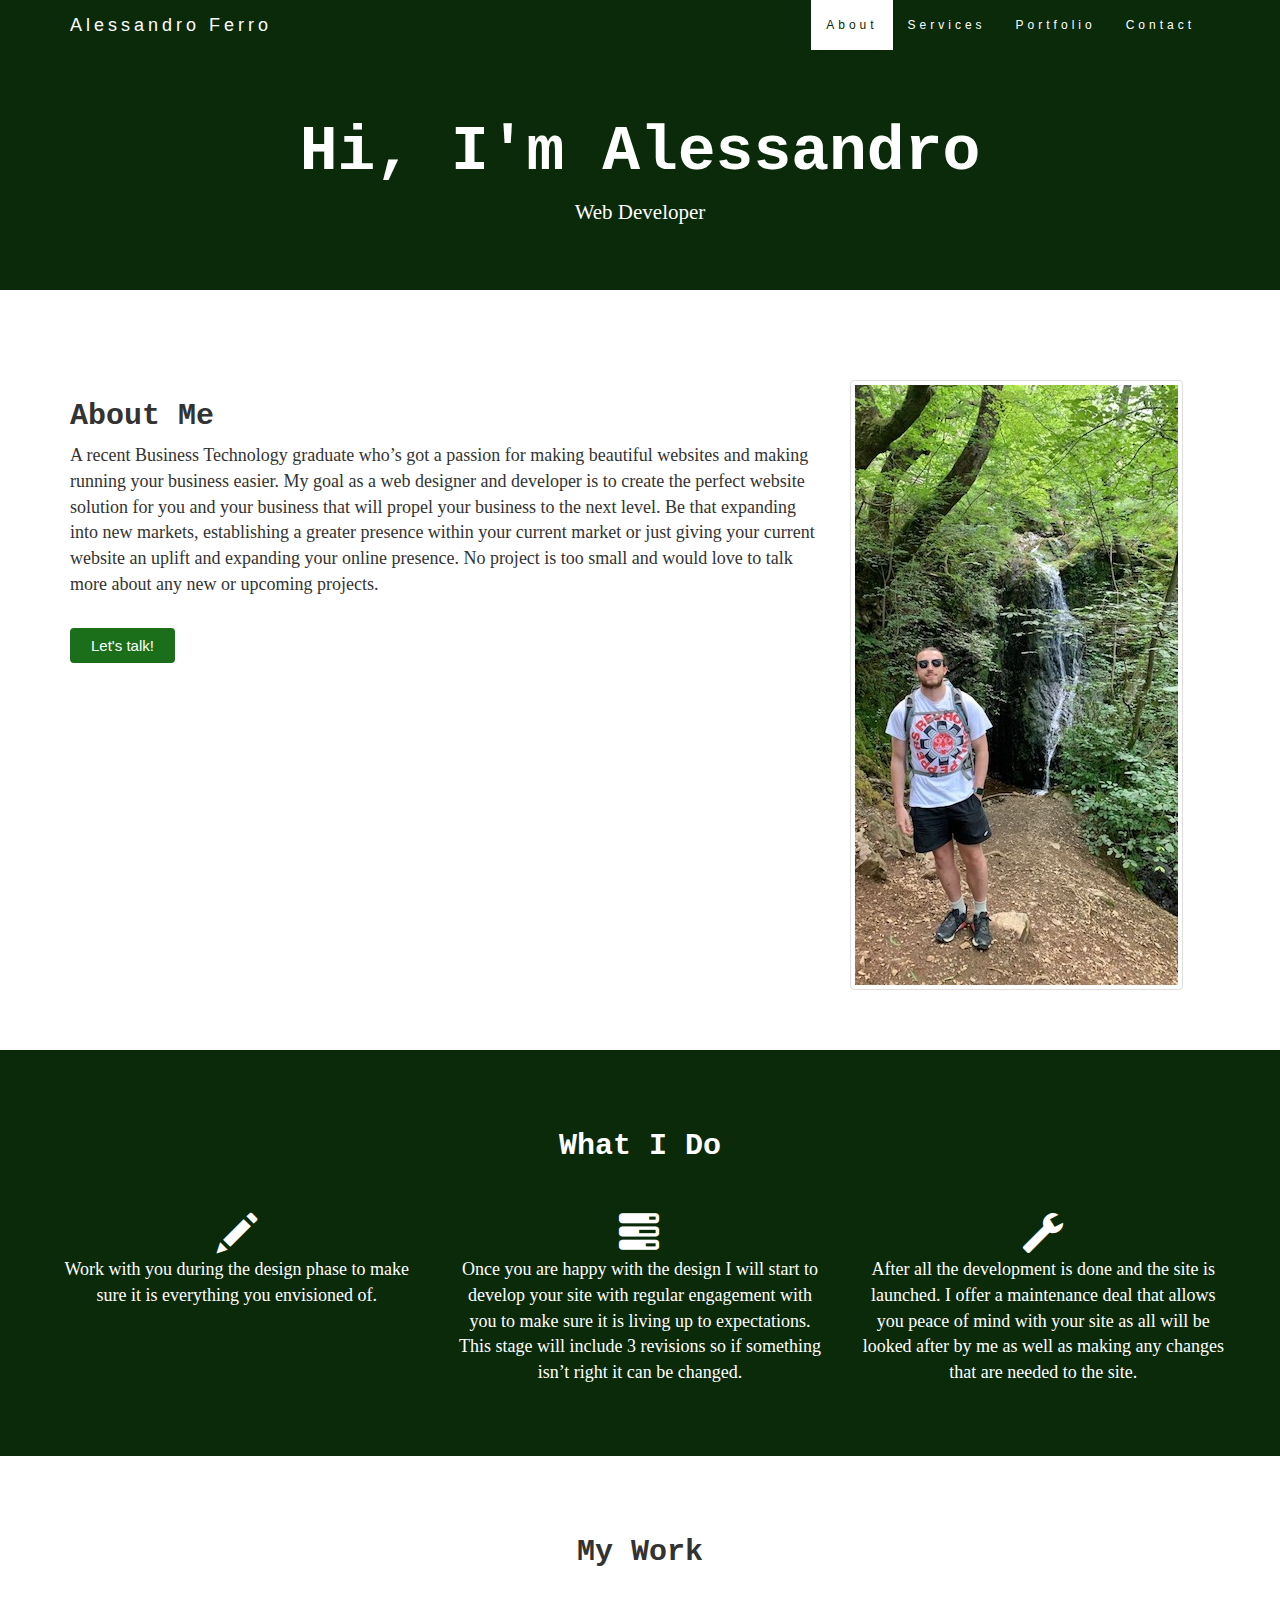
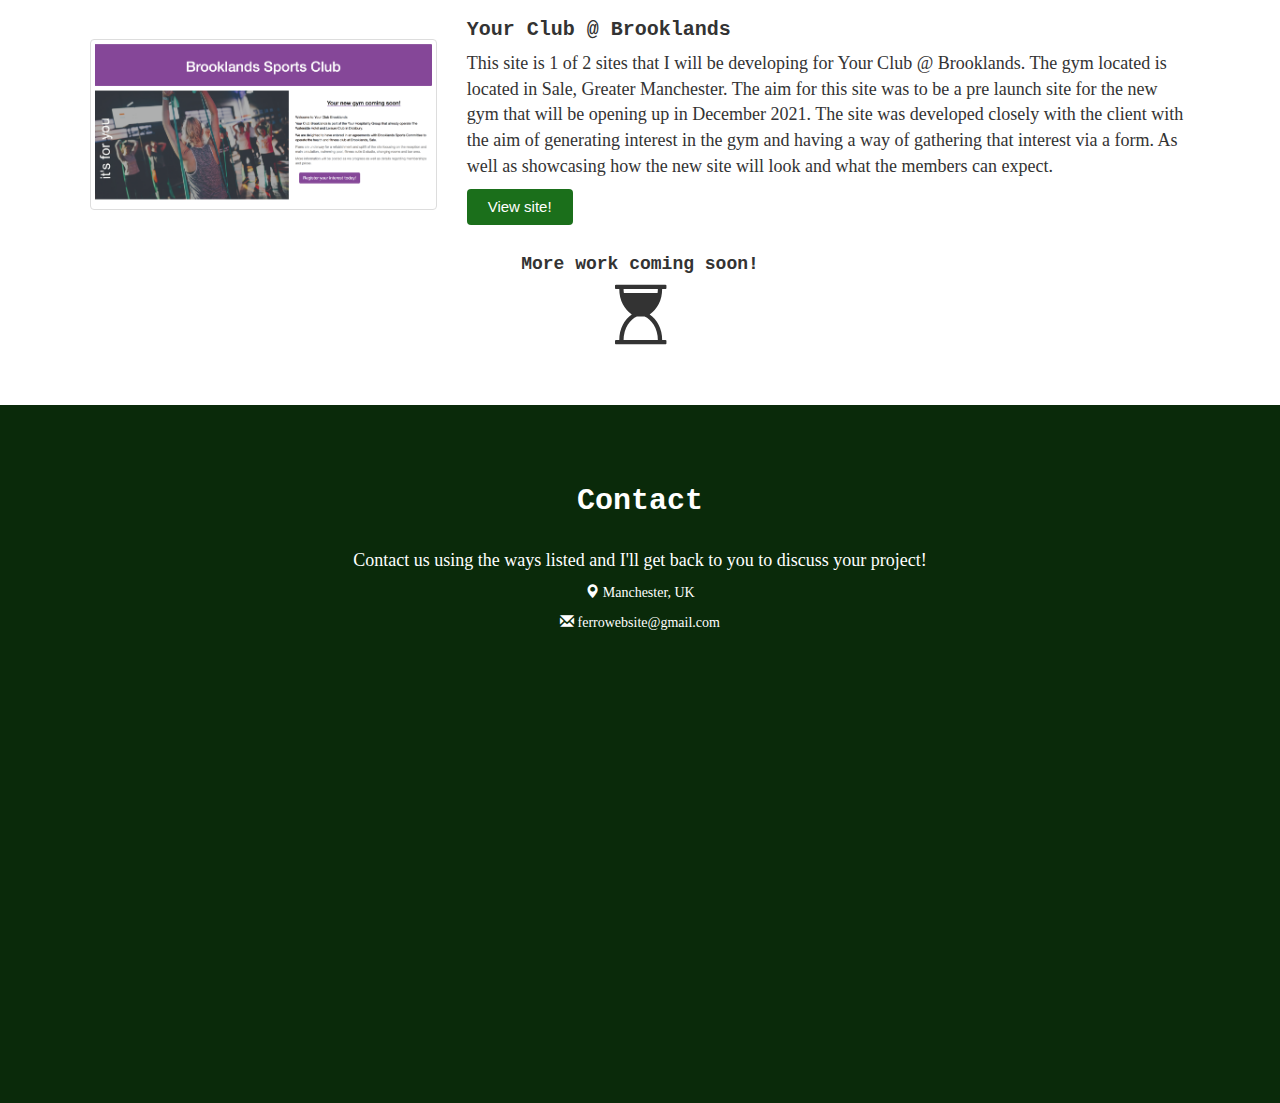
<file: Alessandro Ferro/services.html>
<!DOCTYPE html>
<html lang="en">
<head>
   <title>Alessandro Ferro</title>
    <meta charset="utf-8">
    <meta name="viewport" content="width=device-width, initial-scale=1">
    
    <!-- Bootstrap -->
    <link rel="stylesheet" href="https://maxcdn.bootstrapcdn.com/bootstrap/3.4.1/css/bootstrap.min.css">
    
    <!-- jQuery library -->
    <script src="https://ajax.googleapis.com/ajax/libs/jquery/3.5.1/jquery.min.js"></script>
    
    <!-- Bootstrap JavaScript -->
    <script src="https://maxcdn.bootstrapcdn.com/bootstrap/3.4.1/js/bootstrap.min.js"></script>
    
    <!-- Bootstrap Icons -->
    <link rel="stylesheet" href="https://cdn.jsdelivr.net/npm/bootstrap-icons@1.5.0/font/bootstrap-icons.css">
    
    <!-- Fonts awesome -->
    <link rel="stylesheet" href="https://cdnjs.cloudflare.com/ajax/libs/font-awesome/4.7.0/css/font-awesome.min.css">
    
    <!-- CSS -->
    <link rel="stylesheet" href="CSS/AF.css">
</head>
    
<body id="mypage" data-spy="scroll" data-target=".navbar" data-offset="60">
    <!-- Nav bar -->
    <nav class="navbar navbar-default">
  <div class="container">
    <!-- Brand and toggle get grouped for better mobile display -->
    <div class="navbar-header">
      <button type="button" class="navbar-toggle collapsed" data-toggle="collapse" data-target="#bs-example-navbar-collapse-1" aria-expanded="false">
        <span class="sr-only">Toggle navigation</span>
        <span class="icon-bar"></span>
        <span class="icon-bar"></span>
        <span class="icon-bar"></span>
      </button>
      <a class="navbar-brand" href="#">Alessandro Ferro</a>
    </div>

    <!-- Collect the nav links, forms, and other content for toggling -->
    <div class="collapse navbar-collapse" id="bs-example-navbar-collapse-1">
      <ul class="nav navbar-nav navbar-right">
        <li class="active"><a href="#about">About</a></li>
        <li><a href="#Services">Services</a></li>
        <li><a href="#portfolio">Portfolio</a></li>
        <li><a href="#contact">Contact</a></li>
      </ul>
    </div><!-- /.navbar-collapse -->
  </div><!-- /.container -->
</nav>
    
<!-- header -->  
<div class="jumbotron text-center">
    <h1>Hi, I'm Alessandro</h1>
    <p class="maintxt">Web Developer</p>
</div>
    
<!-- About me section -->
<div class="container-fluid" id="about">
    <div class="container">
    <div class="row">
    <div class="col-sm-8">
    <h2>About Me</h2>
    <p class="maintxt">A recent Business Technology graduate who’s got a passion for making beautiful websites and making running your business easier. My goal as a web designer and developer is to create the perfect website solution for you and your business that will propel your business to the next level. Be that expanding into new markets, establishing a greater presence within your current market or just giving your current website an uplift and expanding your online presence. No project is too small and would love to talk more about any new or upcoming projects. </p>
        
        <br>
    <a href="#contact" class="btn btn2">Let's talk!</a>
                
                
        <br>
        <br>
        
        </div>
        
    <div class="col-sm-4">
        <img class="img-thumbnail img-fluid" src="Photos/Alessandroferro.JPG" alt="Alessandro Ferro">
    </div>
    </div>
    </div>
</div>
    
<div class="container-fluid text-center service" id="Services">
    <h2>What I Do</h2>
    
    <br><br>
    
    <div class="row">
        <div class="col-sm-4">
            
            <span class="glyphicon glyphicon-pencil logo-small"></span>
            <p class="maintxt">Work with you during the design phase to make sure it is everything you envisioned of.  </p>
        </div>
        
        <div class="col-sm-4">
    
            <span class="glyphicon glyphicon-tasks logo-small"></span>
            <p class="maintxt">Once you are happy with the design I will start to develop your site with regular engagement with you to make sure it is living up to expectations. This stage will include 3 revisions so if something isn’t right it can be changed. </p>
        </div>
        
        <div class="col-sm-4">
            
            <span class="glyphicon glyphicon-wrench logo-small"></span>
            <p class="maintxt">After all the development is done and the site is launched. I offer a maintenance deal that allows you peace of mind with your site as all will be looked after by me as well as making any changes that are needed to the site. </p>
        </div>
    </div>
</div>
    <!-- Portfolio -->
<div class="container-fluid text-center portfolio" id="portfolio">
    <h2>My Work</h2>
    
    <div class="container">
        <div class="card">
            <div class="card-body">
                <div class="row">
                    <div class="col-sm-4">
                        <img class="img-fluid img-thumbnail imgb" src="Photos/Landing%20page.png" alt="Your Club @ Brooklands">
                    </div>
                    
                    <div class="col-sm-8">
                        <h3 class="card-title">Your Club @ Brooklands</h3>
                        <p class="card-text">This site is 1 of 2 sites that I will be developing for Your Club @ Brooklands. The gym located is located in Sale, Greater Manchester. The aim for this site was to be a pre launch site for the new gym that will be opening up in December 2021. The site was developed closely with the client with the aim of generating interest in the gym and having a way of gathering that interest via a form. As well as showcasing how the new site will look and what the members can expect.  </p>
                        <a href="http://www.yourclubbrooklands.co.uk/" class="btn btn2">View site!</a>
                        
                    </div>
                </div>
            </div>
        </div>
    </div>
    
    <h4 class="morework">More work coming soon!</h4>
    
    <div id="div1" class="fa"></div>
    
    <script>
    function hourglass() {
        var a;
        a = document.getElementById("div1");
        a.innerHTML = "&#xf251;";
        setTimeout(function () {
            a.innerHTML = "&#xf252;";
        }, 1000);
        setTimeout(function () {
            a.innerHTML = "&#xf253;";
        }, 2000);
    }
        
    hourglass();
    setInterval(hourglass, 3000);
    </script>
    
</div>
    
<!-- Contact -->
<div class="container-fluid service" id="contact">
    <h2 class="text-center">Contact</h2>
    
    <br>
    <div class="container text-center">
    
            <p class=maintxt>Contact us using the ways listed and I'll get back to you to discuss your project!</p>
            
            <p class="txt"><span class="glyphicon glyphicon-map-marker"></span> Manchester, UK</p>
            
            <p class="txt"><span class="glyphicon glyphicon-envelope"></span> ferrowebsite@gmail.com</p>
    </div>
    
    <div class="container">
    <div class="container contactform">
   
        <div data-tf-widget="eZs8a16v" style="width:100%;height:400px;"></div><script src="//embed.typeform.com/next/embed.js"></script>

    </div>
    </div>    
       
    </div>
  
</body>
</html>
</file>
<file: CSS/brooklands1.css>
.navbar{
    background-color: #854798;
    padding: 40px;
}

.navbar-brand{
    font-size: 40px;
    padding: 20px;
}

.ctn1{
    background-color: #854798;
}

.t1{
    font-size: 34px;
    color: white;
}

.btn-info{
    background-color: #854798;
    border-color: #854798;
}

.YPT{
    display: flex;
    justify-content: center;
}

.btnPT{
    padding: 20px;
    background-color: #854798;
    text-decoration: none;
    color: white;
}

a, a:hover, a:focus, a:active{
    text-decoration: none;
    color: white;
}

.Cookies{
    color: #854798;
    font-size: 48px;
}

.subcookies{
    color: #854798;
    font-size: 30px;
}

.cookiestxt{
    font-size: 18px;
}

/* overlay on new features image */
* {box-sizing: border-box}


.image{
    display: block;
    width: 100%;
}

.overlay{
    position: absolute;
    bottom: 0;
    background: rgb(0, 0, 0);
    background: rgba(0, 0, 0, 0.5);
    color: #f1f1f1;
    width: 60%;
    transition: .5s ease;
    opacity: 0;
    color: white;
    font-size: 20px;
    padding: 20px;
    text-align: center;
}

.imagetitle:hover .overlay{
    opacity: 1;
}

/* Google map */
.map-responsive{
    overflow: hidden;
    padding-bottom: 56.25%;
    position: relative;
    height: 0;
}

.map-responsive iframe{
    left: 0;
    top: 0;
    height: 100%;
    width: 100%;
    position: absolute;
}
</file>
<file: Alessandro Ferro/CSS/AF.css>
html{
	height: 100%;
}

.jumbotron{
    background-color: #0a2a0a;
    color: #fff;
}

.navbar {
    margin-bottom: 0;
    background-color:#0a2a0a;
    z-index: 9999;
    border: 0;
    font-size: 12px !important;
    line-height: 1.42857143 !important;
    letter-spacing: 4px;
    border-radius: 0;
    font-family: Montserrat, sans-serif;
  }
  .navbar li a, .navbar .navbar-brand {
    color: #fff !important;
  }
  .navbar-nav li a:hover, .navbar-nav li.active a {
    color: #0a2a0a !important;
    background-color: #fff !important;
  }
  .navbar-default .navbar-toggle {
    border-color: transparent;
    color: #fff !important;
  }

h1{
    font-size: 4em;
	font-weight: bold;
	font-family: 'Space Mono', monospace;
}

h2{
    font-size: 30px;
    font-weight: bold;
	font-family: 'Space Mono', monospace;
}

.maintxt{
    font-family: 'Akkurat Mono';
    font-size: 18px;
}

.txt{
    font-family: 'Akkurat Mono';
    font-size: 14px;
}

.container-fluid{
    padding: 60px 50px; 
}

.service{
    background-color: #0a2a0a;
    color: #fff;
}

.logo-small{
    font-size: 40px;
}

.fa{
    font-size: 60px;
}

.card{
    padding: 20px;
    text-align: left;
}

.card-title{
    font-weight: bold;
	font-family: 'Space Mono', monospace;
    font-size: 20px;
}

.card-text{
    font-size: 18px;
    font-family: 'Akkurat Mono';
}

.imgb{
    margin-top: 40px;
}

.btn2{
   background-color:  #1b6f1b;
   color: #fff;
    padding-left: 20px;
    padding-right: 20px;
    font-size: 15px;
}

.btn2:hover{
    color: #fff;
}

.morework{
    font-weight: bold;
	font-family: 'Space Mono', monospace;
    font-size: 18px;
}
</file>
